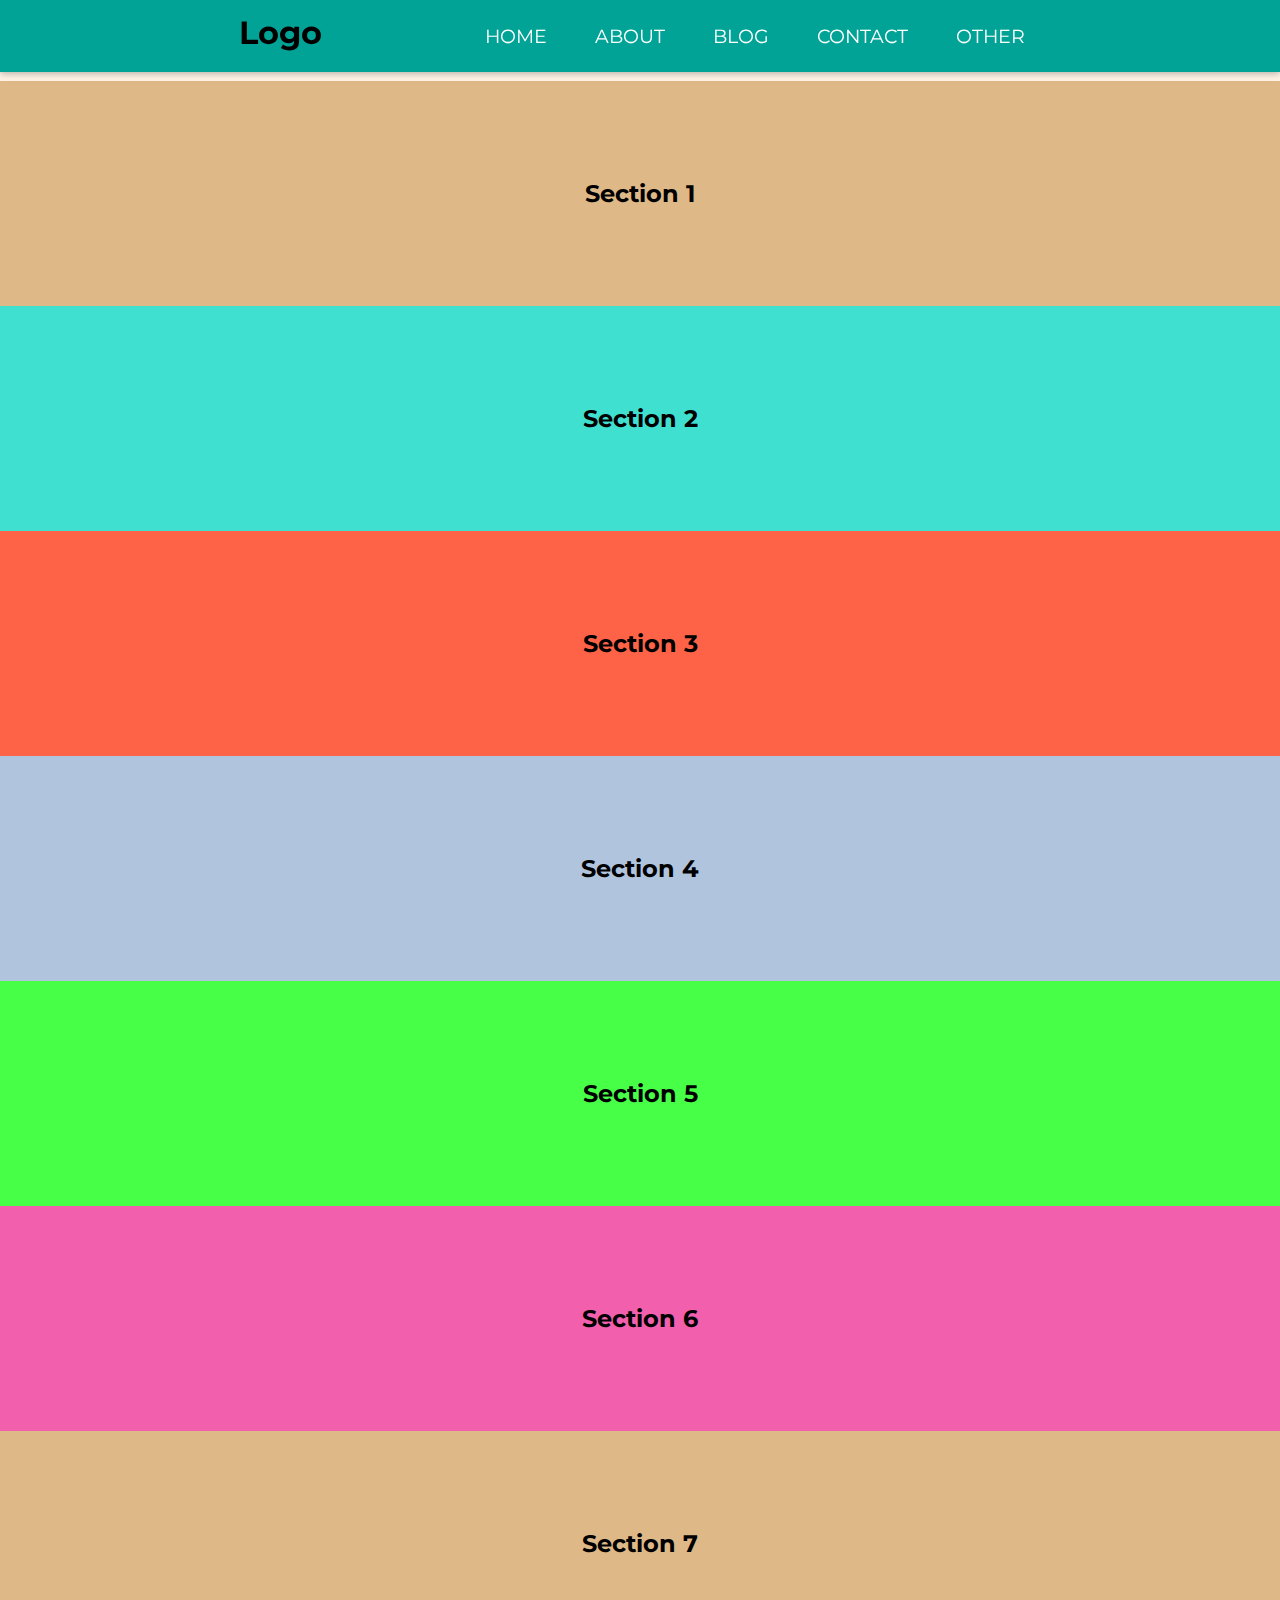
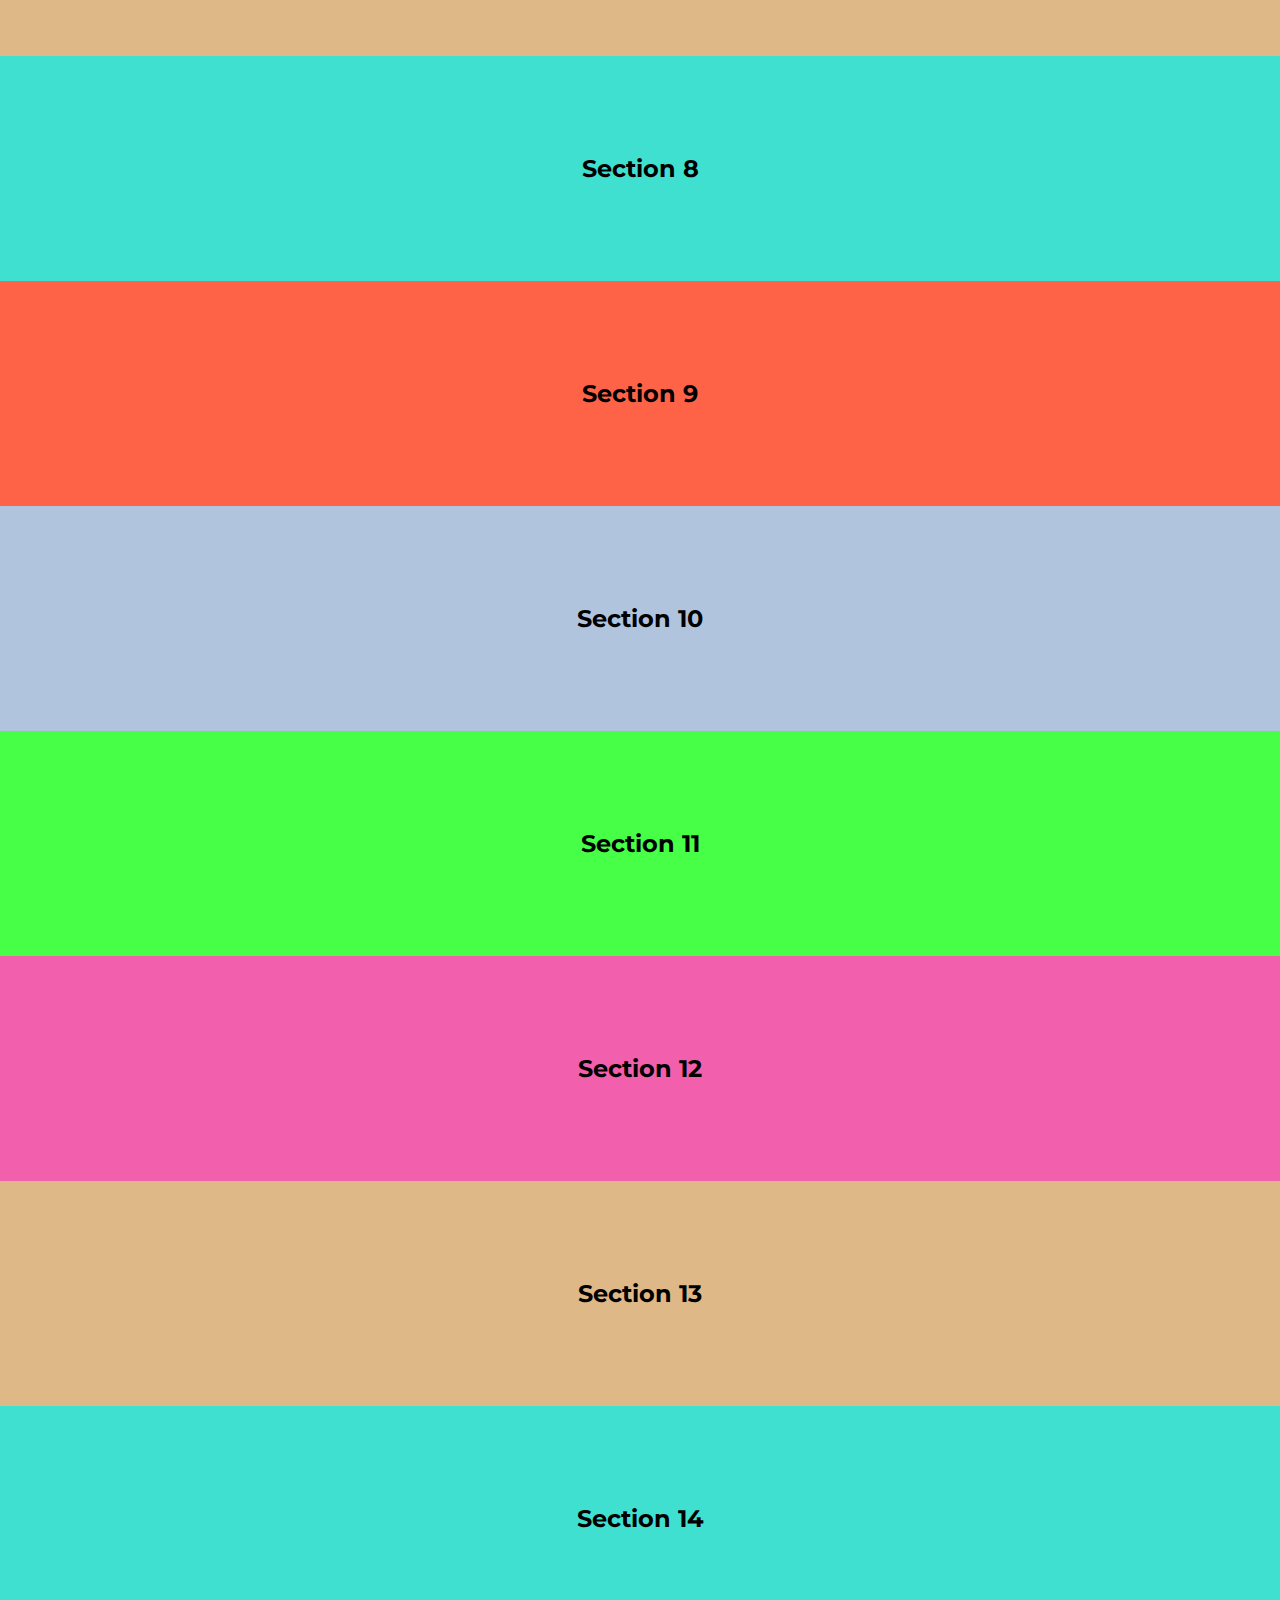
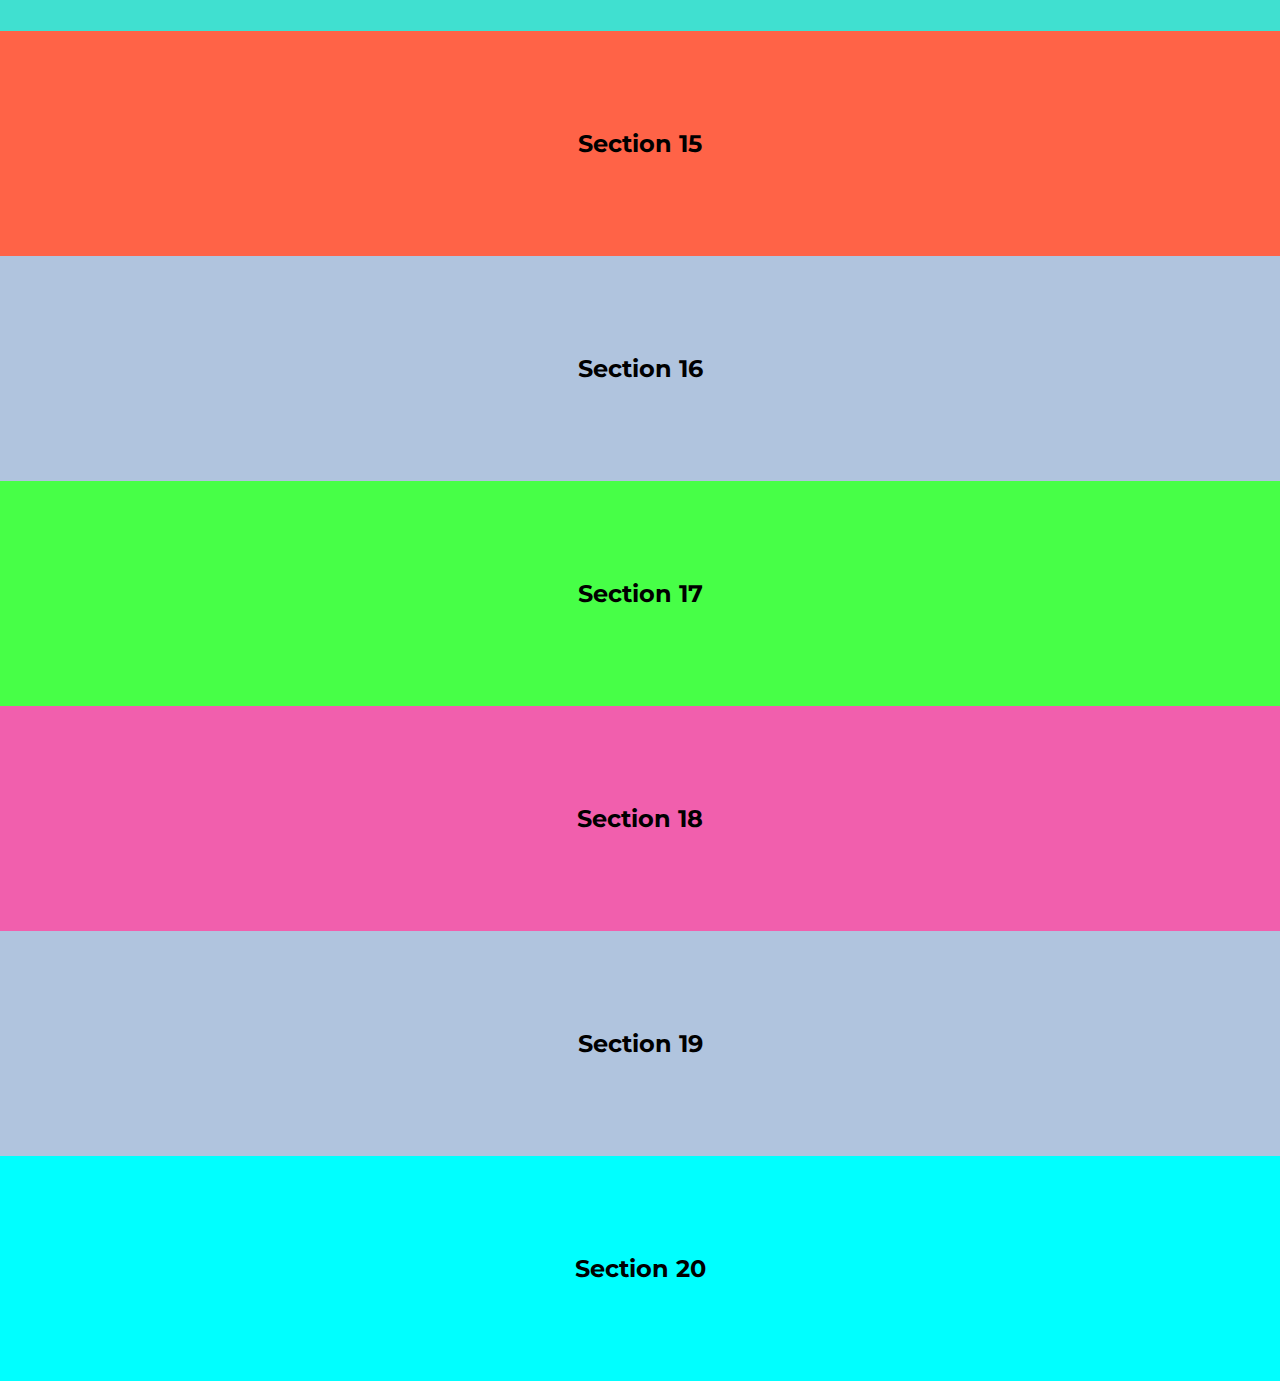
<file: public/index.html>
<!DOCTYPE html>
<html lang="en">

<head>
    <meta charset="UTF-8" />
    <meta http-equiv="X-UA-Compatible" content="IE=edge" />
    <meta name="viewport" content="width=device-width, initial-scale=1.0" />
    <link rel="stylesheet" href="styles.css">
    <title>Responsive Navbar</title>
</head>

<body>
    <header>
        <h1 class="logo"><a href="#">Logo</a></h1>
        <input type="checkbox" class="nav-toggle" id="nav-toggle">
        <nav>
            <ul>
                <li><a href="#">Home</a></li>
                <li><a href="#section2">About</a></li>
                <li><a href="#">Blog</a></li>
                <li><a href="#">Contact</a></li>
                <li><a href="#section5">Other</a></li>
            </ul>
        </nav>
        <label for="nav-toggle" class="nav-toggle-label">
            <span></span>
        </label>
    </header>

    <main>
        <section class="section1">
            <h2>Section 1</h2>
        </section>
        <section class="section2">
            <h2>Section 2</h2>
        </section>
        <section class="section3">
            <h2>Section 3</h2>
        </section>
        <section class="section4">
            <h2>Section 4</h2>
        </section>
        <section class="section5">
            <h2>Section 5</h2>
        </section>
        <section class="section6">
            <h2>Section 6</h2>
        </section>
        <section class="section7">
            <h2>Section 7</h2>
        </section>
        <section class="section8">
            <h2>Section 8</h2>
        </section>
        <section class="section9">
            <h2>Section 9</h2>
        </section>
        <section class="section10">
            <h2>Section 10</h2>
        </section>
        <section class="section11">
            <h2>Section 11</h2>
        </section>
        <section class="section12">
            <h2>Section 12</h2>
        </section>
        <section class="section13">
            <h2>Section 13</h2>
        </section>
        <section class="section14">
            <h2>Section 14</h2>
        </section>
        <section class="section15">
            <h2>Section 15</h2>
        </section>
        <section class="section16">
            <h2>Section 16</h2>
        </section>
        <section class="section17">
            <h2>Section 17</h2>
        </section>
        <section class="section18">
            <h2>Section 18</h2>
        </section>
        <section class="section19">
            <h2>Section 19</h2>
        </section>
        <section class="section20">
            <h2>Section 20</h2>
        </section>
    </main>

</body>

</html>
</file>
<file: public/styles.css>
@import url("https://fonts.googleapis.com/css2?family=Montserrat:wght@300;600&display=swap");

:root {
  --hue: 175;
  --light: 32%;
}

*,
*::before,
*::after {
  box-sizing: border-box;
  margin: 0;
  padding: 0;
}

body {
  background: hsl(34 100% 50% / 0.1);
  font-family: "Montserrat", sans-serif;
  font-weight: 400;
  min-height: 100vh;
}

main {
  padding-top: 9vh;
}

section {
  height: 25vh;
  display: flex;
  align-items: center;
  justify-content: center;
}

.section1 {
  background-color: burlywood;
}

.section2 {
  background-color: turquoise;
}

.section3 {
  background-color: tomato;
}

.section4 {
  background-color: lightsteelblue;
}

.section5 {
  background-color: hsl(120, 100%, 64%);
}

.section6 {
  background-color: hsl(328, 84%, 66%);
}

.section7 {
  background-color: burlywood;
}

.section8 {
  background-color: turquoise;
}

.section9 {
  background-color: tomato;
}

.section10 {
  background-color: lightsteelblue;
}

.section11 {
  background-color: hsl(120, 100%, 64%);
}

.section12 {
  background-color: hsl(328, 84%, 66%);
}

/**/
.section13 {
  background-color: burlywood;
}

.section14 {
  background-color: turquoise;
}

.section15 {
  background-color: tomato;
}

.section16 {
  background-color: lightsteelblue;
}

.section17 {
  background-color: hsl(120, 100%, 64%);
}

.section18 {
  background-color: hsl(328, 84%, 66%);
}

.section19 {
  background-color: lightsteelblue;
}

.section20 {
  background-color: cyan;
}

:focus {
  outline: none;
}

label {
  cursor: pointer;
}

/* navigation styles start here */

header {
  height: 4.5rem;
  background: hsl(var(--hue) 100% var(--light));
  text-align: center;
  position: fixed;
  z-index: 999;
  width: 100%;
  box-shadow: 0 2px 5px hsla(0, 0%, 0%, 0.16), 0 2px 10px hsla(0, 0%, 0%, 0.12);
}

header h1 a {
  display: inline-block;
  margin: 0.4em auto;
  text-decoration: none;
  color: black;
}

/* this is tabbable */
.nav-toggle {
  position: absolute !important;
  top: -9999px !important;
  left: -9999px !important;
}

.nav-toggle-label {
  position: absolute;
  top: 0;
  left: 0;
  margin-left: 1em;
  height: 100%;
  display: flex;
  align-items: center;
}

.nav-toggle-label span,
.nav-toggle-label span::before,
.nav-toggle-label span::after {
  display: block;
  background: white;
  height: 3px;
  width: 2em;
  border-radius: 10px;
  position: relative;
}

.nav-toggle-label span::before,
.nav-toggle-label span::after {
  content: "";
  position: absolute;
}

.nav-toggle-label span::before {
  bottom: 8px;
}

.nav-toggle-label span::after {
  top: 8px;
}

/* hamburger animation */
.nav-toggle:checked ~ .nav-toggle-label span,
.nav-toggle:checked ~ .nav-toggle-label span::before,
.nav-toggle:checked ~ .nav-toggle-label span::after {
  transition: background-color 0.25s linear, transform 0.25s linear;
}

.nav-toggle ~ .nav-toggle-label span,
.nav-toggle ~ .nav-toggle-label span::before,
.nav-toggle ~ .nav-toggle-label span::after {
  transition: background-color 0.25s linear, transform 0.25s linear;
}

.nav-toggle:checked ~ .nav-toggle-label span {
  background-color: transparent;
}
.nav-toggle:checked ~ .nav-toggle-label span::before {
  transform: translateY(8px) rotate(45deg);
}
.nav-toggle:checked ~ .nav-toggle-label span::after {
  transform: translateY(-8px) rotate(-45deg);
}
/* end hamburger animation */

nav {
  position: absolute;
  text-align: left;
  top: 100%;
  left: 0;
  background: hsl(var(--hue) 100% var(--light));
  width: 100%;
  transform: scale(1, 0);
  transform-origin: top;
  transition: transform 400ms ease-in-out;
}

nav ul {
  list-style: none;
}

nav li {
  margin: 0 0 1em 1em;
}

nav a {
  color: white;
  text-decoration: none;
  font-size: 1.2rem;
  text-transform: uppercase;
  opacity: 0;
  transition: opacity 150ms ease-in-out;
}

nav a:hover,
nav a:focus {
  color: black;
}

.nav-toggle:checked ~ nav {
  transform: scale(1, 1);
}

.nav-toggle:checked ~ nav a {
  opacity: 1;
  transition: opacity 250ms ease-in-out 250ms;
}

@media screen and (min-width: 800px) {

  .nav-toggle-label {
    display: none;
  }

  header {
    display: grid;
    grid-template-columns: 1fr auto minmax(600px, 3fr) 1fr; /* 1fr is leftoverspace */
  }

  .logo {
    grid-column: 2 / 3; /* logo in between column 2 and 3 */
  }

  nav {
    /*all: unset;  won't work in Edge or IE... */

    /* Edge support stuff */
    position: relative;
    text-align: left;
    transition: none;
    transform: scale(1, 1);
    background: none;
    top: initial;
    left: initial;
    /* end Edge support stuff */

    grid-column: 3 / 4; /* logo in between column 3 and 4 */
    display: flex;
    justify-content: flex-end;
    align-items: center;
  }

  nav ul {
    display: flex;
    margin-right: 1em;
  }

  nav li {
    margin: 0 0 0 3em;
  }

  nav a {
    opacity: 1;
    position: relative;
  }

  nav a::before {
    content: "";
    display: block;
    height: 5px;
    background: black;
    position: absolute;
    bottom: -0.75em;
    left: 0;
    right: 0;
    transform: scale(0, 1); /* changing the width */
    transform-origin: left;
    transition: transform ease-in-out 250ms;
  }

  nav a:hover::before,
  nav a:focus::before {
    transform: scale(1, 1);
  }
}

@media screen and (max-width: 800px) {
  html {
    /* trying juicy stuff here */
    scroll-snap-type: mandatory;
    scroll-snap-points-y: repeat(100vh);
    scroll-snap-type: y mandatory;
    scroll-padding-top: 9vh;
  }

  body {
    scroll-snap-type: mandatory;
    scroll-snap-points-y: repeat(100vh);
    scroll-snap-type: y mandatory;
    scroll-padding-top: 9vh; 
  }

  section {
    scroll-snap-align: start;
  }
}
</file>
